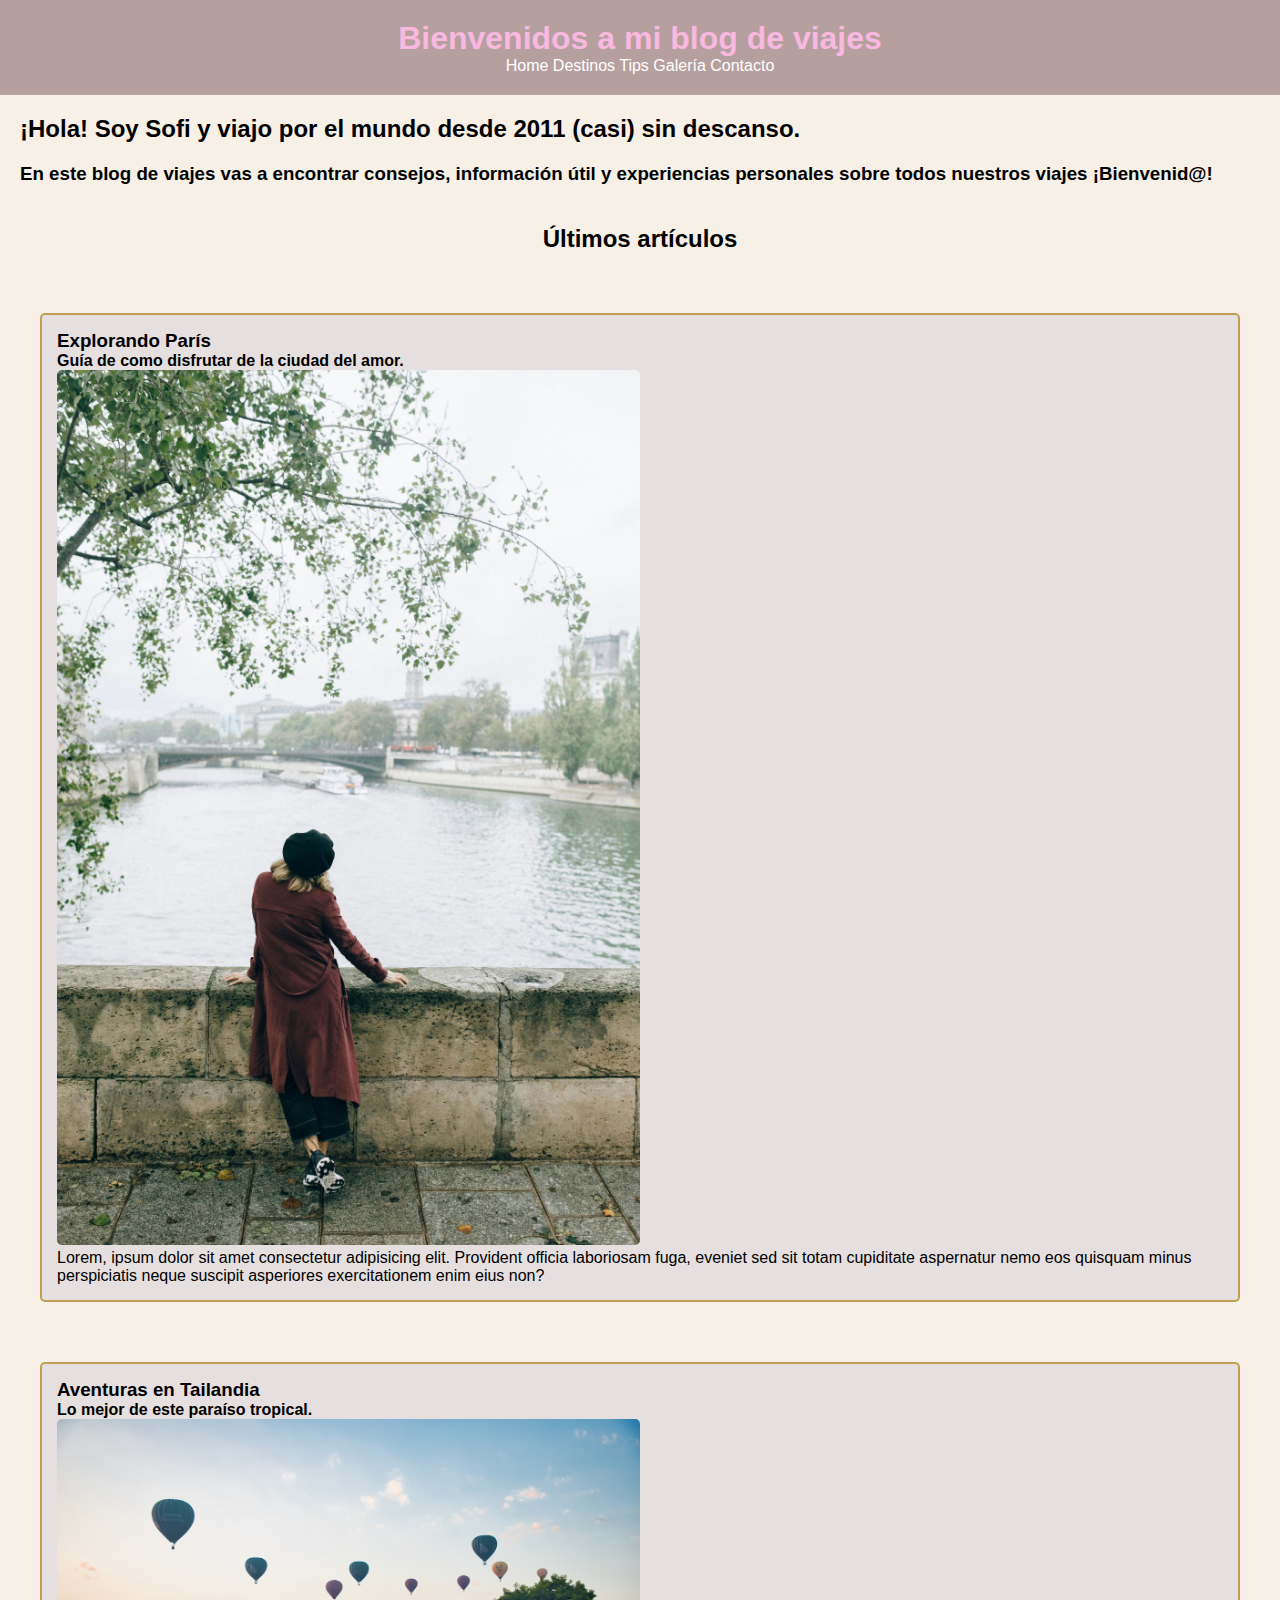
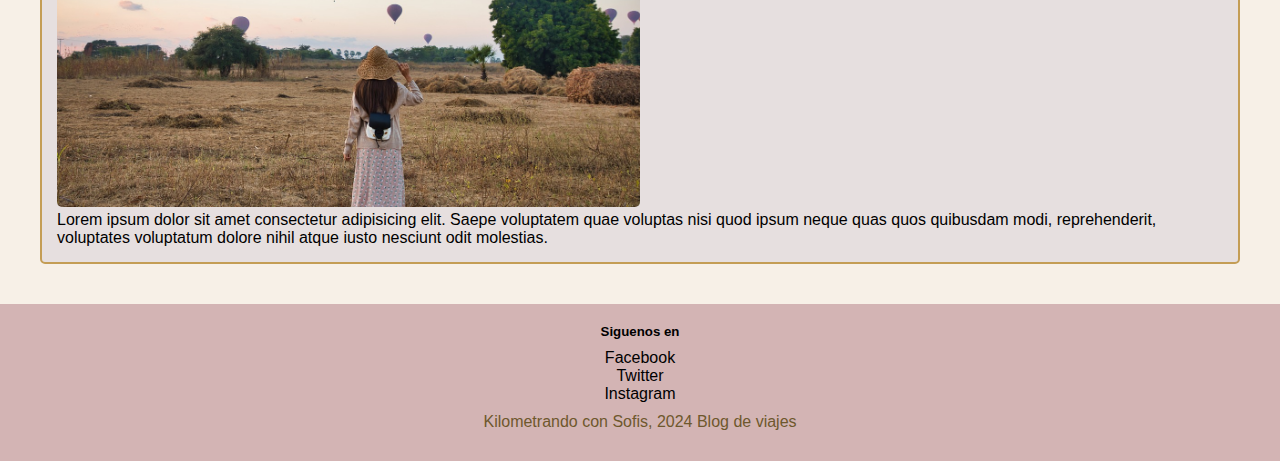
<file: index.html>
<!DOCTYPE html>
<html lang="es">

<head>
    <meta charset="UTF-8">
    <meta name="viewport" content="width=device-width, initial-scale=1.0">
    <link rel="stylesheet" href="./css/style.css">
    <title>Kilometrando con Sofis</title>

        <!--  Facebook -->
        <meta property="og:title" content="Kilometrando con Sofis" />
        <meta property="og:description" content="En este blog de viajes vas a encontrar consejos, información útil y experiencias personales sobre todos nuestros viajes" />
        <meta property="og:url" content="proyecto-coder-a33d.vercel.app" />
        <meta property="og:type" content="website" />
        <meta property="og:locale" content="es_ES" />
    
        <!-- Twitter -->
        <meta name="twitter:card" content="summary_large_image" />
        <meta name="twitter:title" content="Kilometrando con Sofis" />
        <meta name="twitter:description" content="En este blog de viajes vas a encontrar consejos, información útil y experiencias personales sobre todos nuestros viajes" />
        <meta name="twitter:url" content="proyecto-coder-a33d.vercel.app" />
    </head>
    


<body>
    <!-- Encabezado del sitio y menú de navegación -->
    <header>
        <h1>Bienvenidos a mi blog de viajes</h1>
        <nav>
            <!-- Enlaces a las diferentes secciones del sitio -->
            <ul>
                <li>
                    <a href="../index.html">Home</a>
                    <a href="./pages/destinations.html">Destinos</a>
                    <a href="./pages/tips.html">Tips</a>
                    <a href="./pages/gallery.html">Galería</a>
                    <a href="./pages/contact.html">Contacto</a>
                </li>
            </ul>
        </nav>
    </header>

    <main>
        <section>
            <h2>¡Hola! Soy Sofi y viajo por el mundo desde 2011 (casi) sin descanso.</h2>
            <h3>En este blog de viajes vas a encontrar consejos, información útil y experiencias personales sobre todos nuestros viajes
                ¡Bienvenid@!</h3>
            <!-- Sección donde se mostrarán los últimos artículos -->
            <h2 class="titulo-principal">Últimos artículos</h2>
            <article class="articulo-destacado">
                <h3>Explorando París</h3>
                <h4>Guía de como disfrutar de la ciudad del amor.</h4>
                <img src="./img/paris-un.jpg" alt="calles de paris">
                <p>Lorem, ipsum dolor sit amet consectetur adipisicing elit. Provident officia laboriosam fuga, eveniet
                    sed sit totam cupiditate aspernatur nemo eos quisquam minus perspiciatis neque suscipit asperiores
                    exercitationem enim eius non?</p>
            </article>

            <article class="articulo-destacado">
                <h3>Aventuras en Tailandia</h3>
                <h4>Lo mejor de este paraíso tropical.</h4>
                <img src="./img/tailandia-uno.jpg" alt="globos aerostaticos en tailandia">
                <p>Lorem ipsum dolor sit amet consectetur adipisicing elit. Saepe voluptatem quae voluptas nisi quod
                    ipsum neque quas quos quibusdam modi, reprehenderit, voluptates voluptatum dolore nihil atque iusto
                    nesciunt odit molestias.</p>
            </article>
        </section>
    </main>
    <!-- Pie de página -->
    <footer>
        <div>
            <h5>Siguenos en</h5>

            <ul>
                <li>Facebook</li>
                <li>Twitter</li>
                <li>Instagram</li>
            </ul>
        </div>
        <p>Kilometrando con Sofis, 2024 Blog de viajes</p>
    </footer>
</body>

</html>
</file>
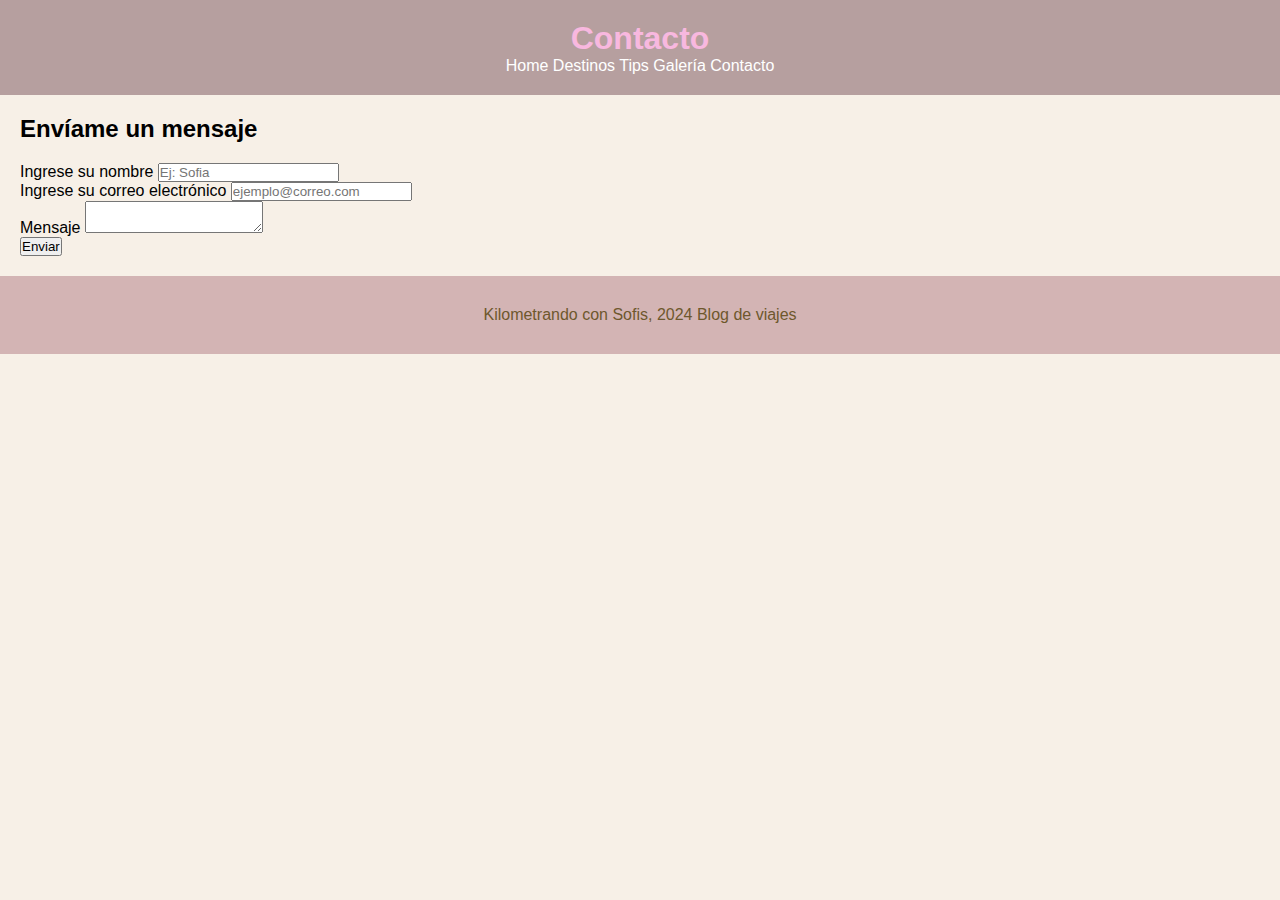
<file: pages/contact.html>
<!DOCTYPE html>
<html lang="es">

<head>
    <meta charset="UTF-8">
    <meta name="viewport" content="width=device-width, initial-scale=1.0">
    <link rel="stylesheet" href="../css/style.css">
    <title>Kilometrando con Sofis - Contacto</title>
</head>

<body>
    <header>
        <h1>Contacto</h1>
        <nav>
            <ul>
                <li>
                    <a href="../index.html">Home</a>
                    <a href="./destinations.html">Destinos</a>
                    <a href="./tips.html">Tips</a>
                    <a href="./gallery.html">Galería</a>
                    <a href="./contact.html">Contacto</a>
                </li>
            </ul>
        </nav>
    </header>

    <main>
        <!-- Formulario de contacto para enviar mensajes -->
        <section>
            <h2>Envíame un mensaje</h2>
            <form action="">
                <div>
                    <label for="nombre">Ingrese su nombre</label>
                    <input type="text" id="nombre" placeholder="Ej: Sofia">
                </div>

                <div>
                    <label for="correo">Ingrese su correo electrónico</label>
                    <input type="email" id="correo" placeholder="ejemplo@correo.com">
                </div>

                <div>
                    <label for="mensaje">Mensaje</label>
                    <textarea id="mensaje"></textarea>
                </div>

                <div>
                    <button type="submit">Enviar</button>
                </div>
            </form>
        </section>
    </main>
    <footer>
        <p>Kilometrando con Sofis, 2024 Blog de viajes</p>
    </footer>
</body>

</html>
</file>
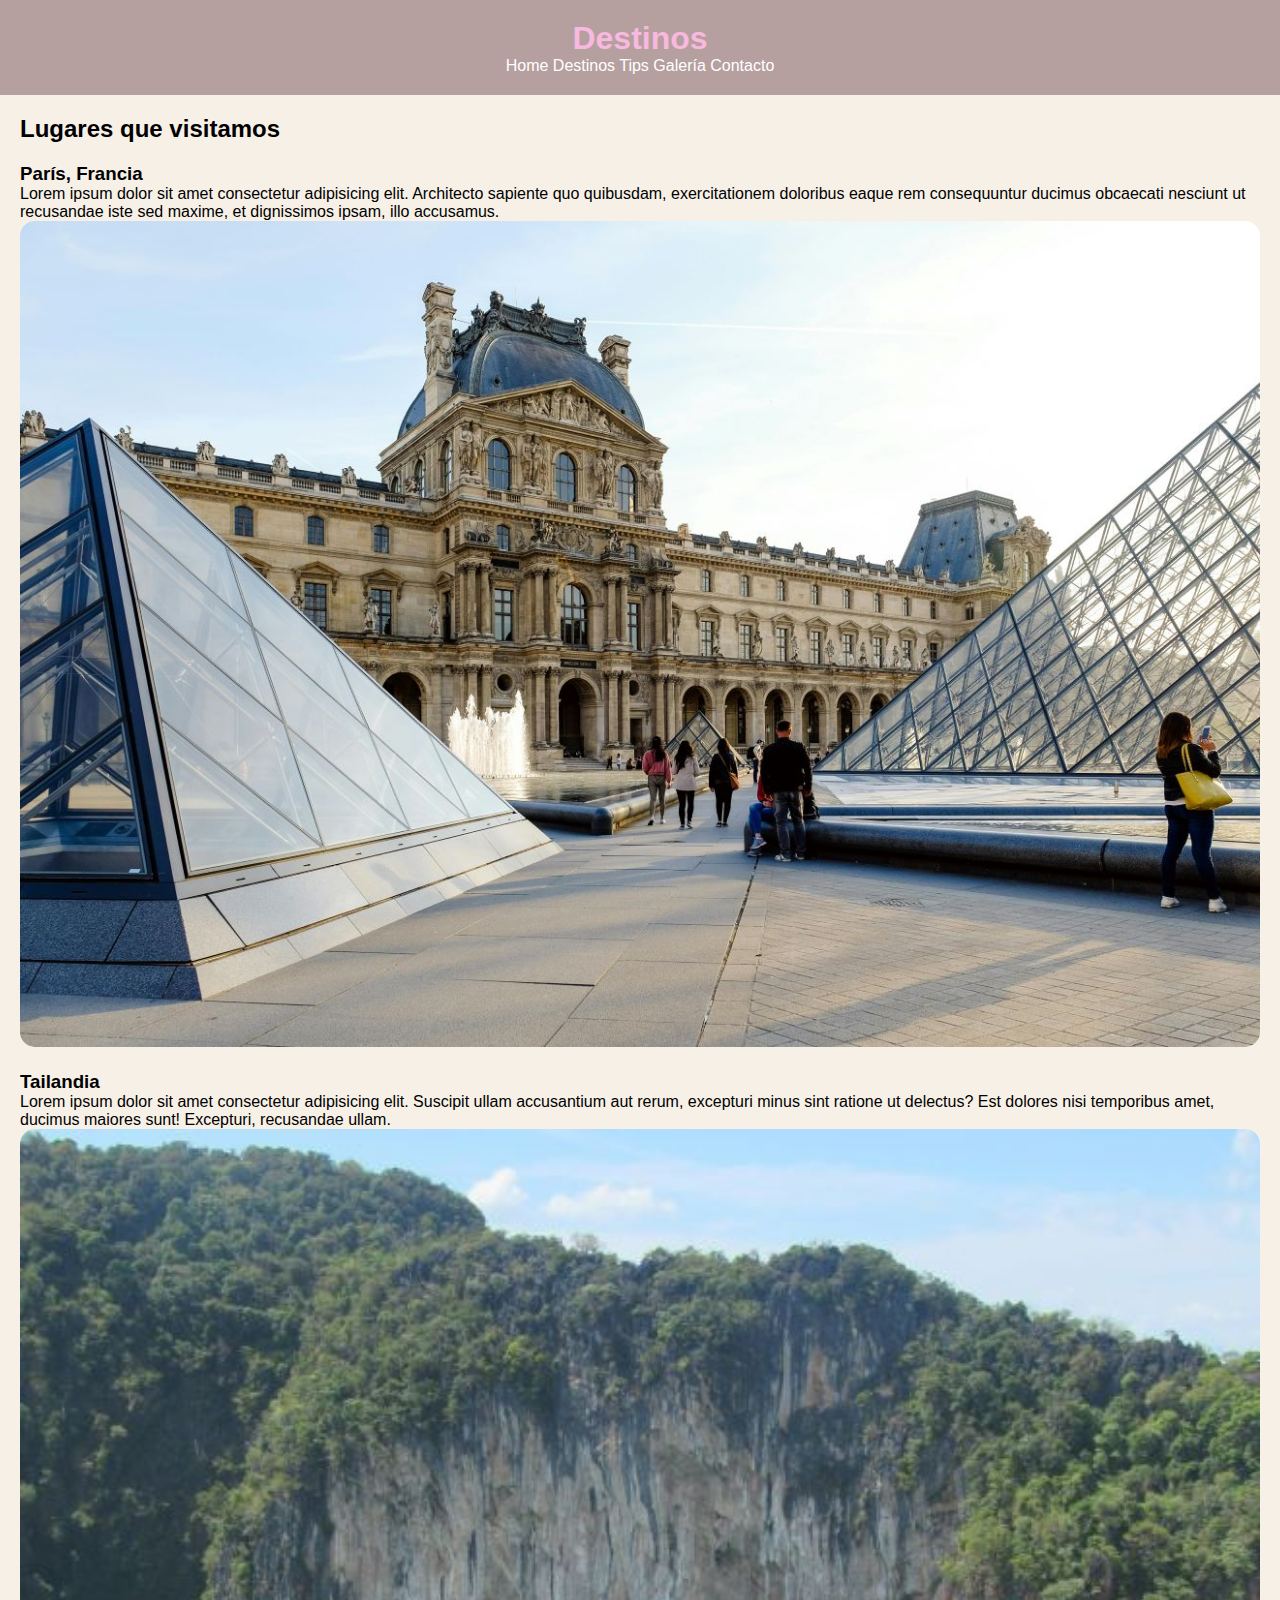
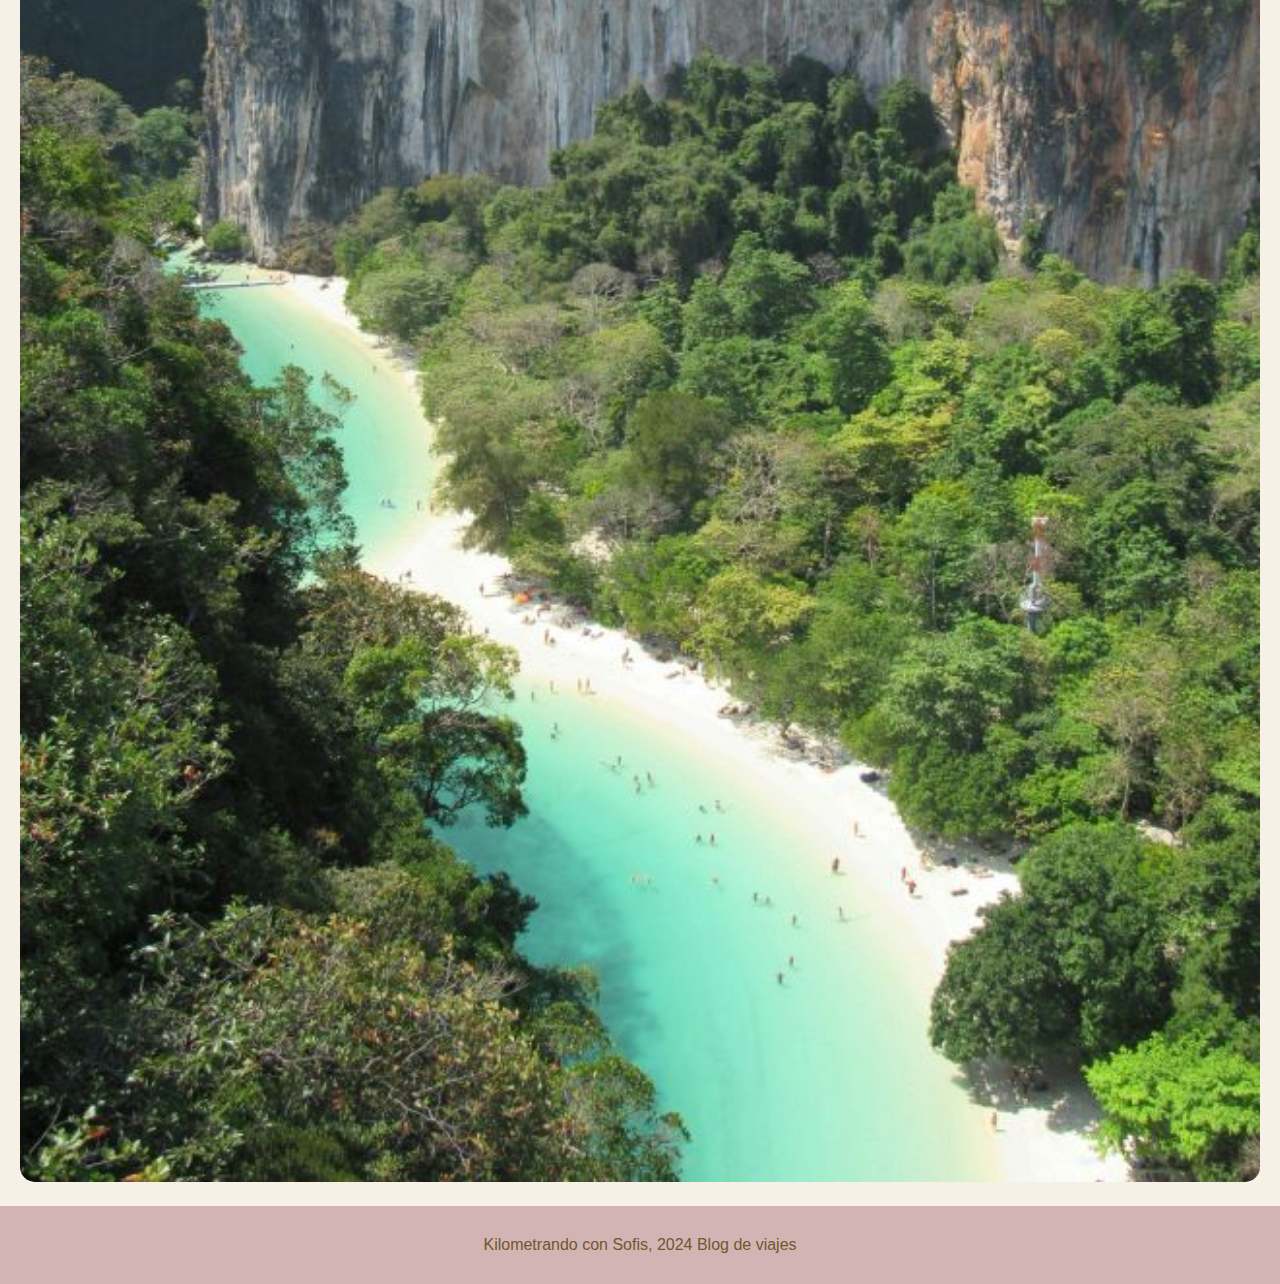
<file: pages/destinations.html>
<!DOCTYPE html>
<html lang="es">

<head>
    <meta charset="UTF-8">
    <meta name="viewport" content="width=device-width, initial-scale=1.0">
    <link rel="stylesheet" href="../css/style.css">
    <title>Kilimetrtando con Sofis - Destinos</title>
</head>

<body>
    <!-- Encabezado con título y navegación-->
    <header>
        <h1>Destinos</h1>
        <nav>
            <ul>
                <li>
                    <a href="../index.html">Home</a>
                    <a href="./destinations.html">Destinos</a>
                    <a href="./tips.html">Tips</a>
                    <a href="./gallery.html">Galería</a>
                    <a href="./contact.html">Contacto</a>
                </li>
            </ul>
        </nav>
    </header>

    <main>
        <!-- Sección donde se listan los destinos visitados -->
        <section>
            <h2>Lugares que visitamos</h2>
            <article>
                <!-- Artículo sobre París -->
                <h3>París, Francia</h3>
                <p>Lorem ipsum dolor sit amet consectetur adipisicing elit. Architecto sapiente quo quibusdam,
                    exercitationem doloribus eaque rem consequuntur ducimus obcaecati nesciunt ut recusandae iste sed
                    maxime, et dignissimos ipsam, illo accusamus.</p>
                <img src="../img/paris-doss.jpg" alt="museo del louvre">
            </article>

            <article>
                <!-- Artículo sobre Tailandia -->
                <h3>Tailandia</h3>
                <p>Lorem ipsum dolor sit amet consectetur adipisicing elit. Suscipit ullam accusantium aut rerum,
                    excepturi minus sint ratione ut delectus? Est dolores nisi temporibus amet, ducimus maiores sunt!
                    Excepturi, recusandae ullam.</p>
                <img src="../img/tailandia-doss.jpg" alt="paraiso tailandes">
            </article>
        </section>
    </main>
    <footer>
        <p>Kilometrando con Sofis, 2024 Blog de viajes</p>
    </footer>
</body>

</html>
</file>
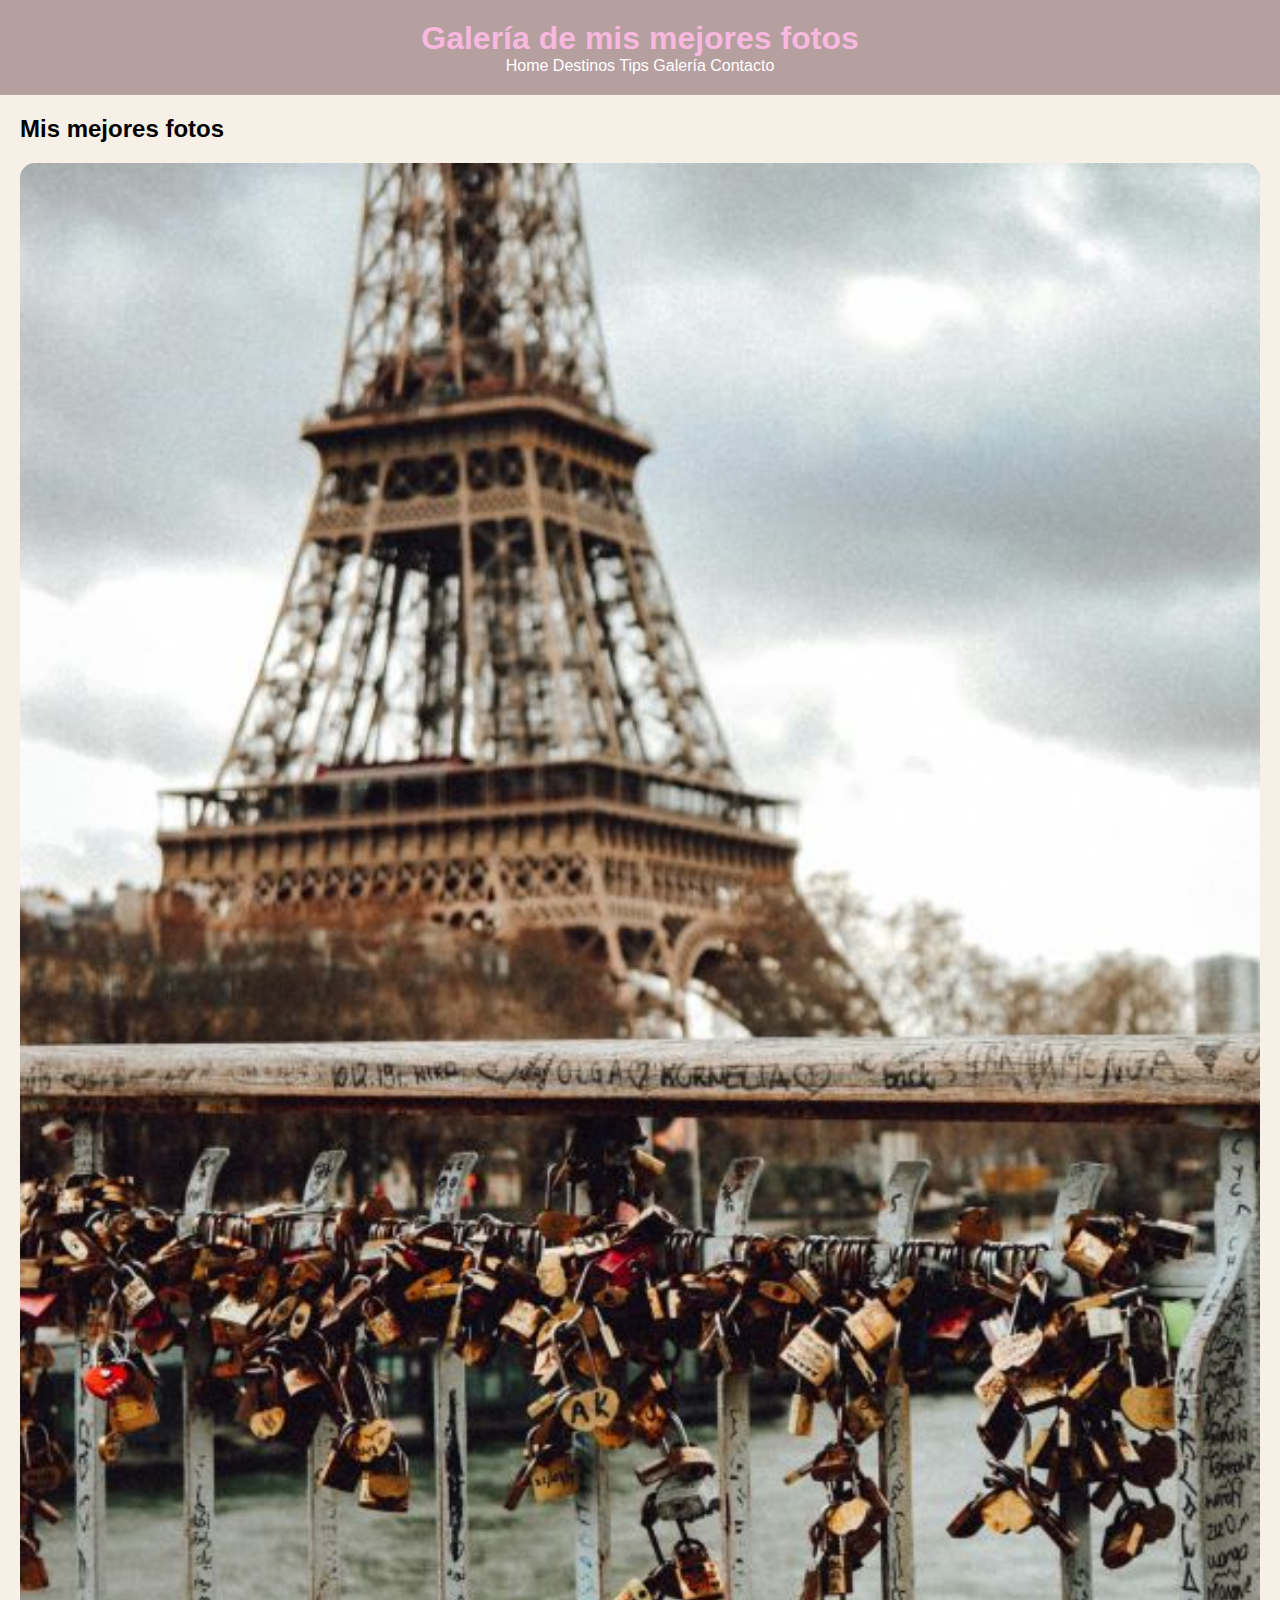
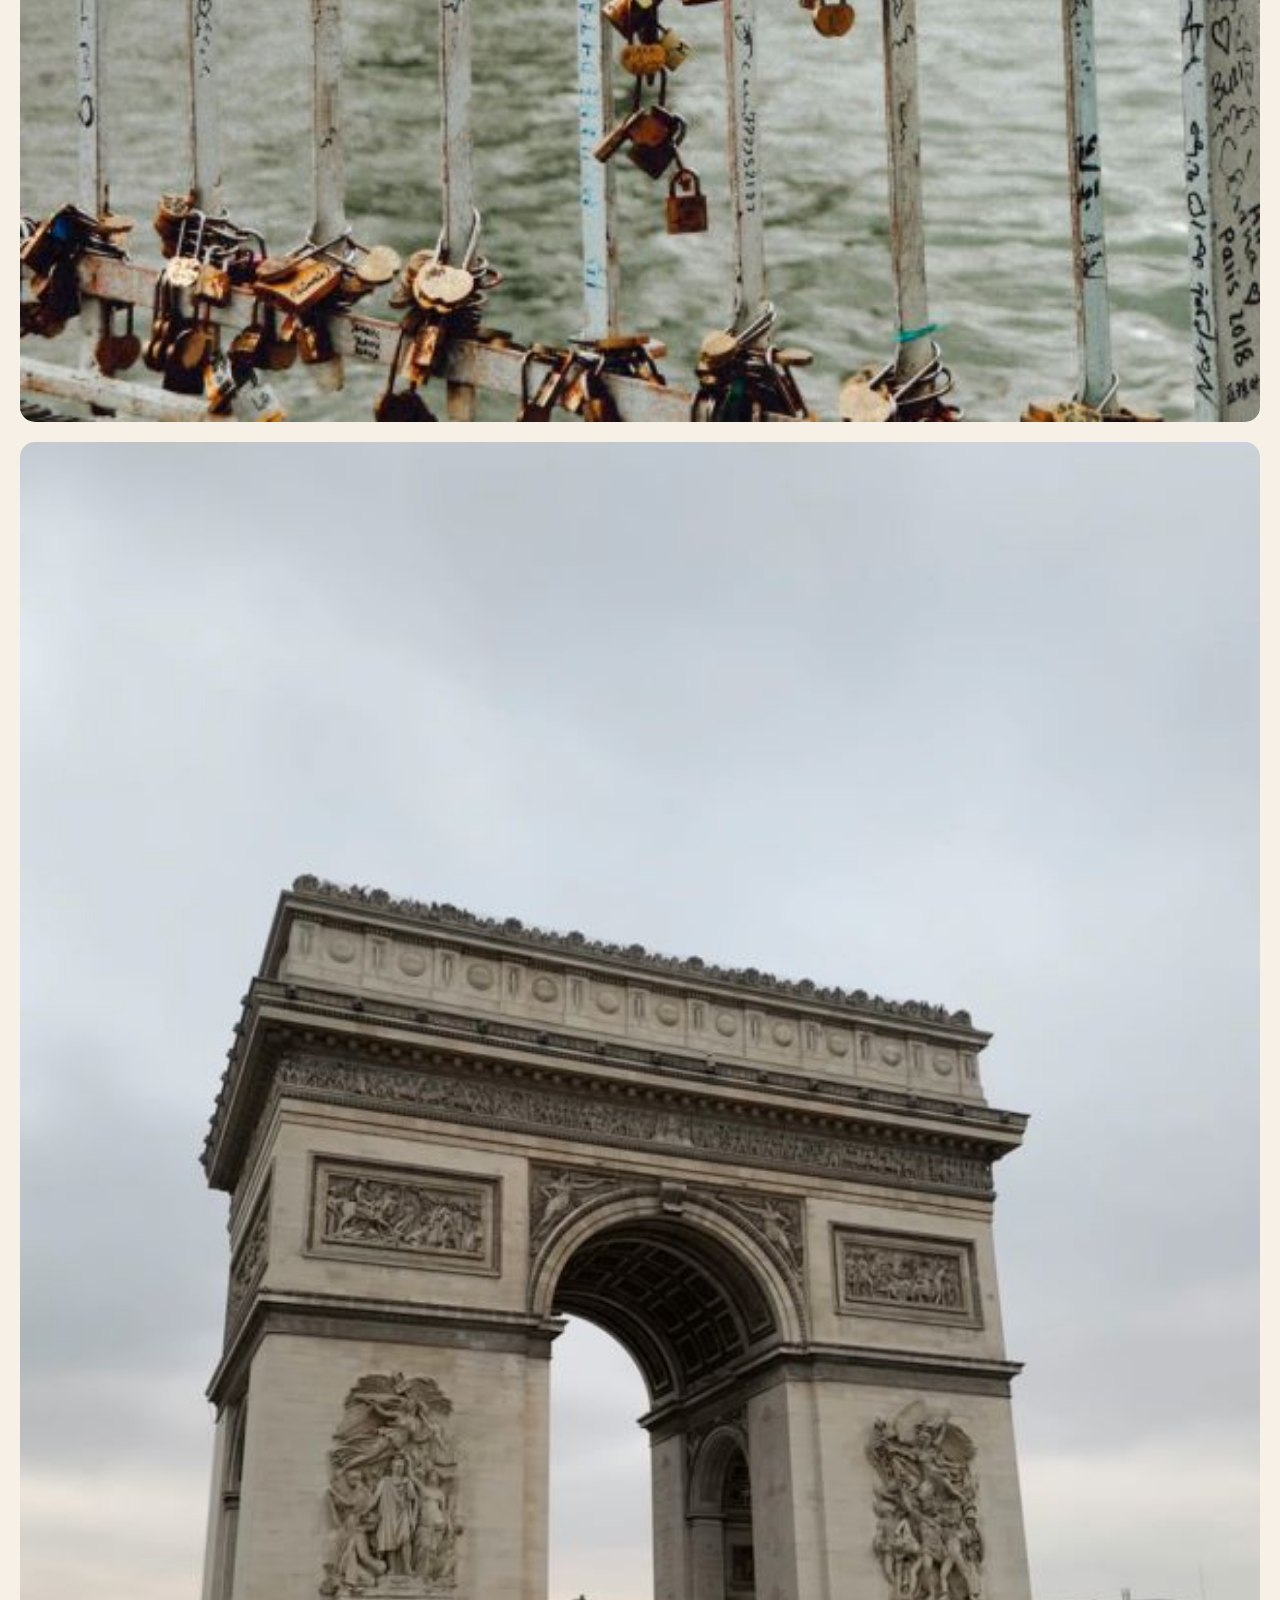
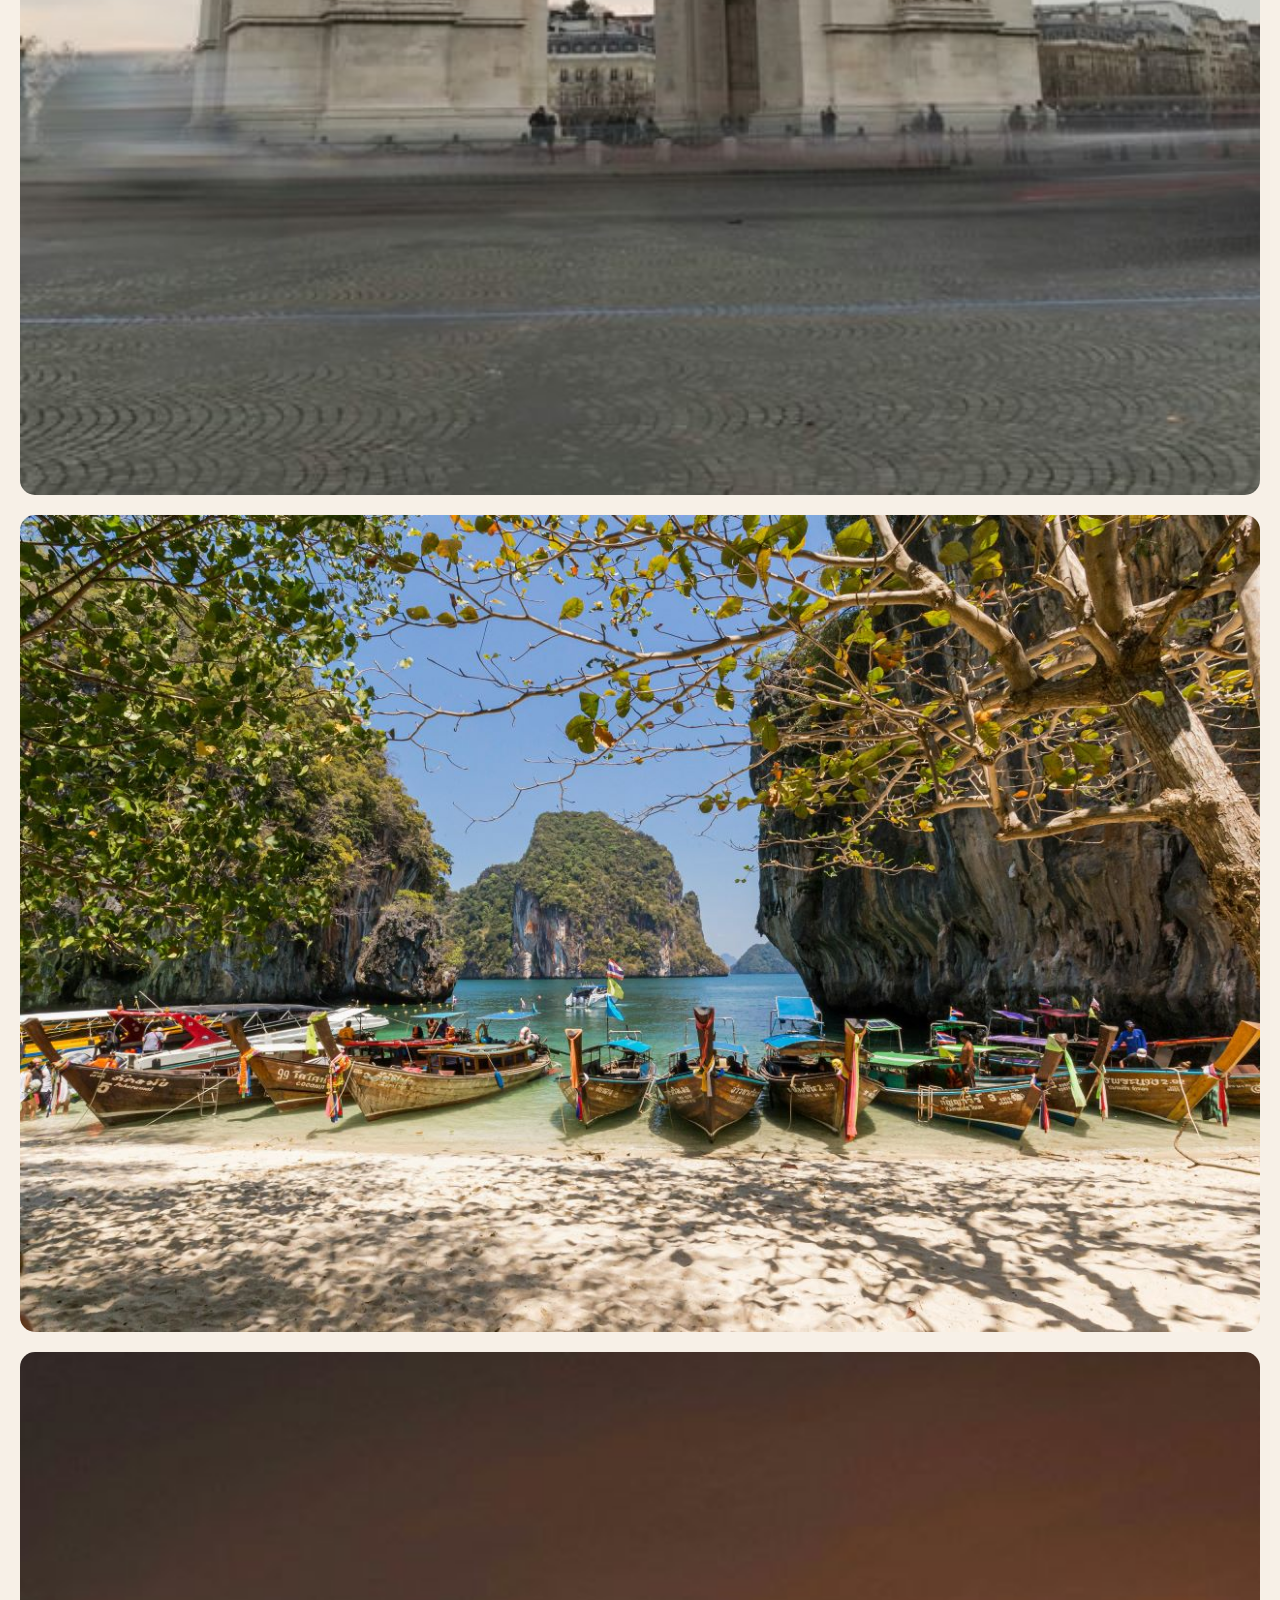
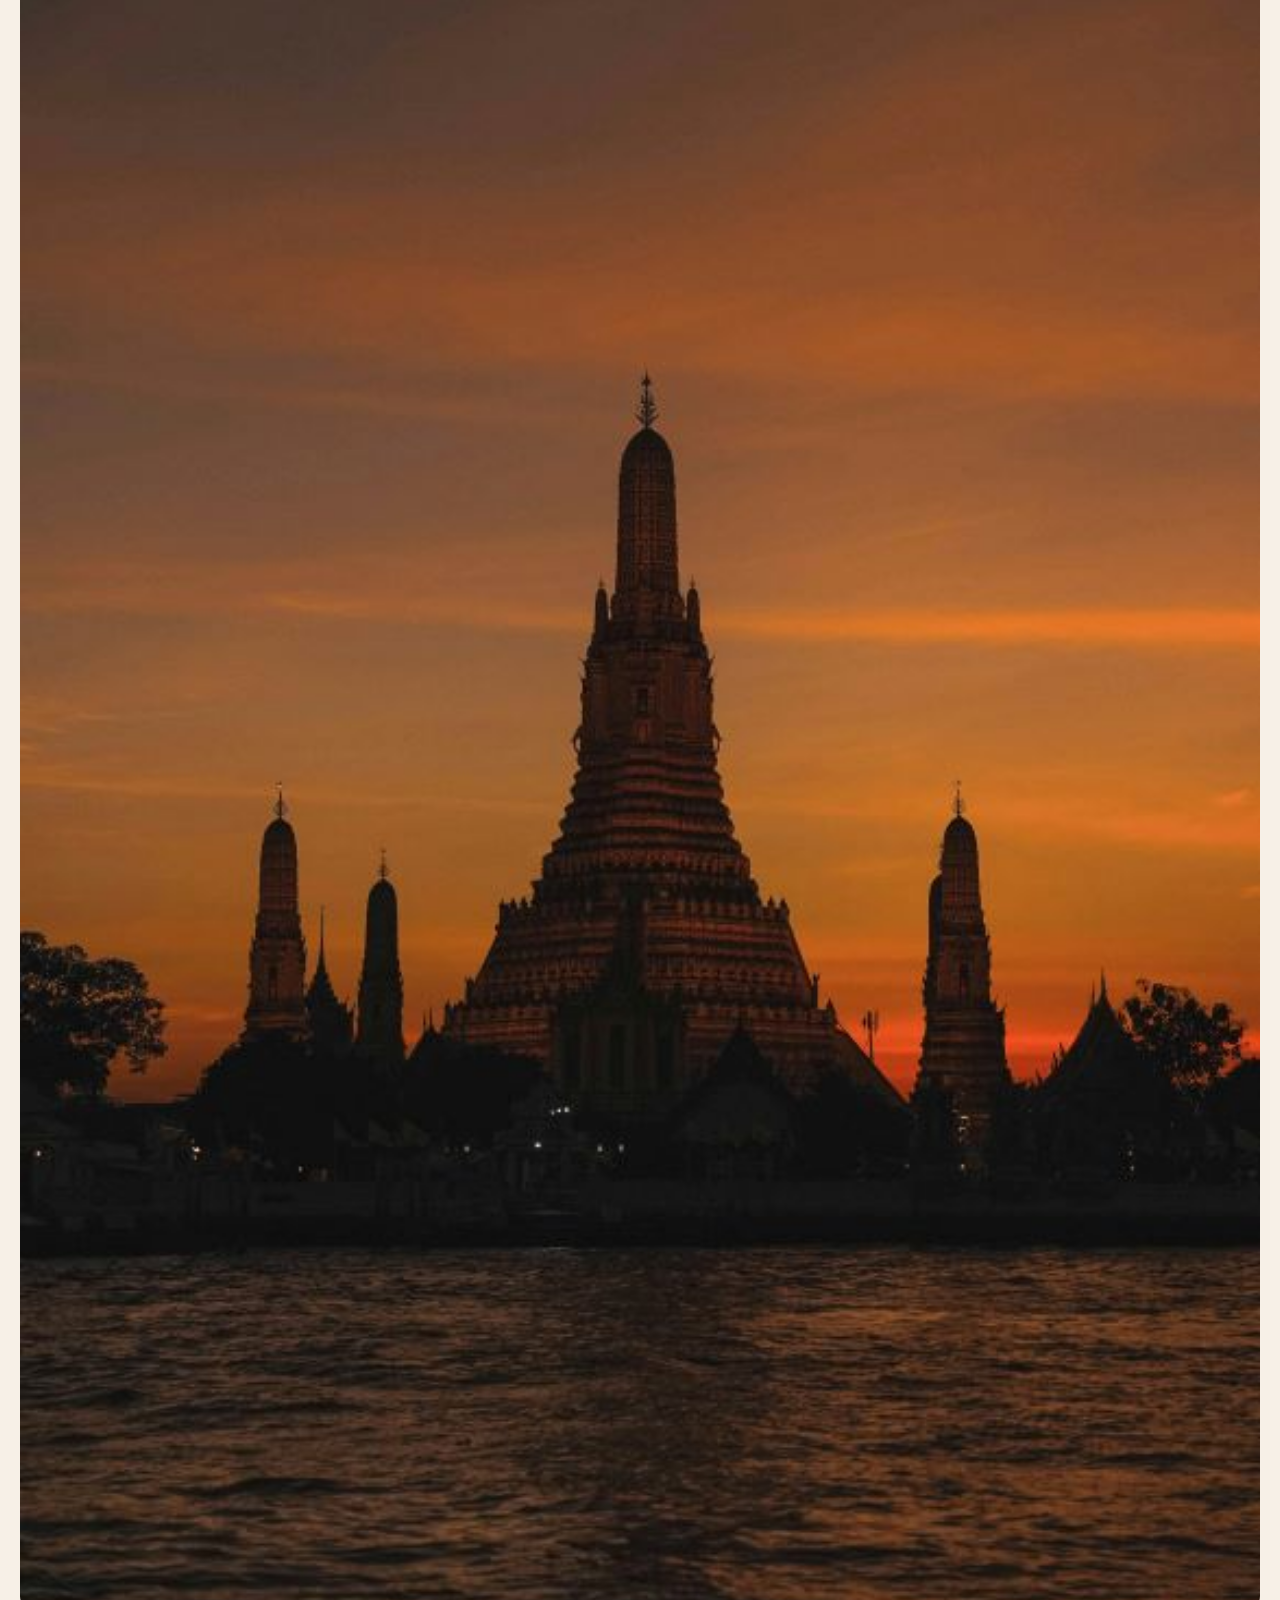
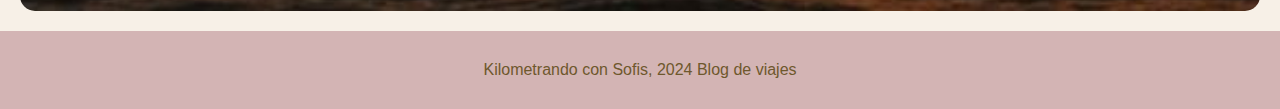
<file: pages/gallery.html>
<!DOCTYPE html>
<html lang="es">

<head>
    <meta charset="UTF-8">
    <meta name="viewport" content="width=device-width, initial-scale=1.0">
    <title>Kilometrando con Sofis - Galería</title>
    <link rel="stylesheet" href="../css/style.css">
</head>

<body>
    <!-- Encabezado con título y navegación-->
    <header>
        <h1>Galería de mis mejores fotos</h1>
        <nav>
            <ul>
                <li>
                    <a href="../index.html">Home</a>
                    <a href="./destinations.html">Destinos</a>
                    <a href="./tips.html">Tips</a>
                    <a href="./gallery.html">Galería</a>
                    <a href="./contact.html">Contacto</a>
                </li>
            </ul>
        </nav>
    </header>
    <main>
        <!-- Sección donde se mostrarán las imágenes de los viajes -->
        <section>
            <h2>Mis mejores fotos</h2>
            <!-- Imágenes de ejemplo -->
            <img src="../img/torreeiffel-paris.jpg" alt="torre eiffel">
            <img src="../img/muro-paris.jpg" alt="arco del triunfo">
            <img src="../img/playa-tailandia.jpg" alt="playa de tailandia">
            <img src="../img/tailandia-cielo.jpg" alt="atardecer en tailandia">
        </section>
    </main>
    <footer>
        <p>Kilometrando con Sofis, 2024 Blog de viajes</p>
    </footer>
</body>
</html>
</file>
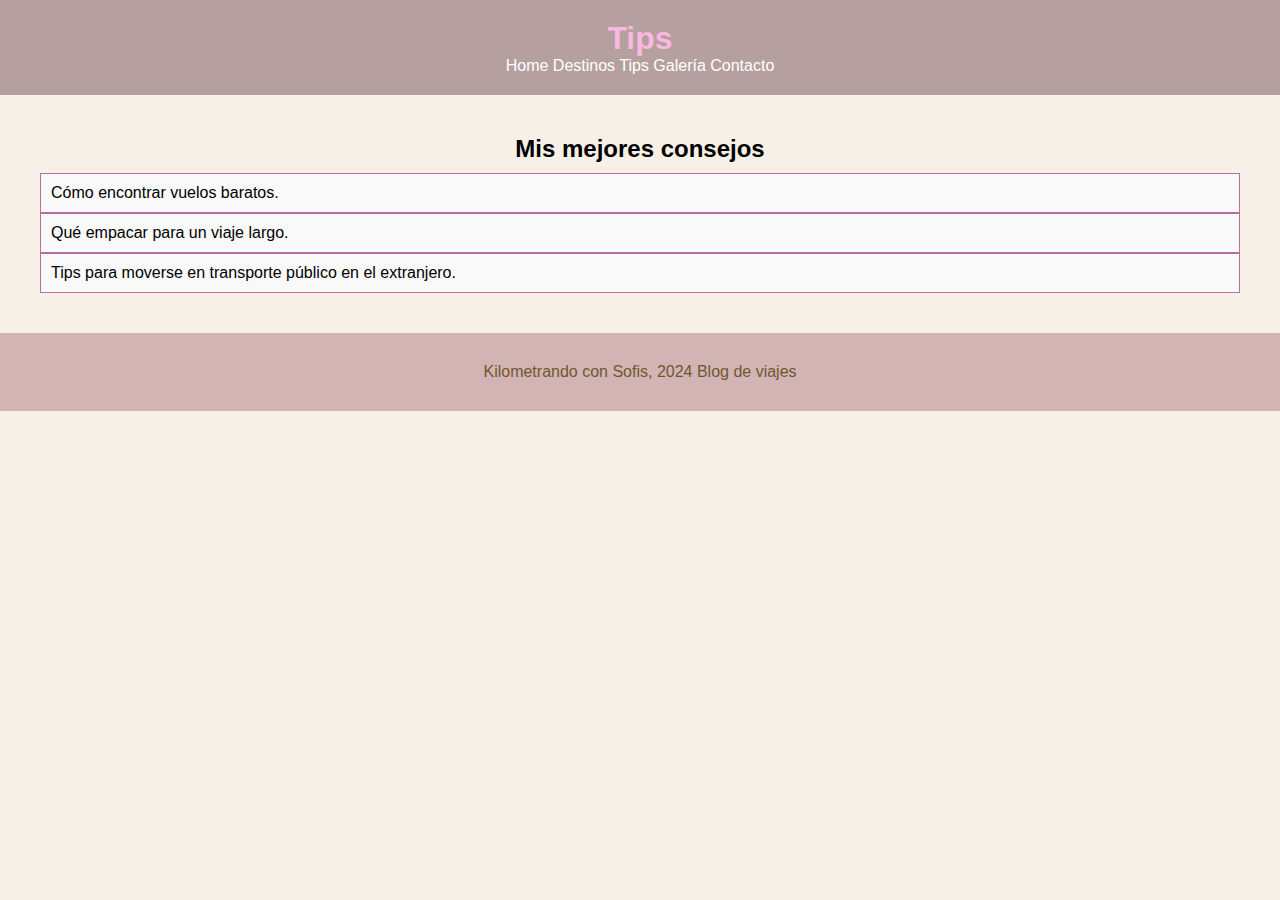
<file: pages/tips.html>
<!DOCTYPE html>
<html lang="es">

<head>
    <meta charset="UTF-8">
    <meta name="viewport" content="width=device-width, initial-scale=1.0">
    <link rel="stylesheet" href="../css/style.css">
    <title>Kilimetrando con Sofis - Consejos</title>
</head>

<body>
    <header>
        <h1>Tips</h1>
        <nav>
            <ul>
                <li>
                    <a href="../index.html">Home</a>
                    <a href="./destinations.html">Destinos</a>
                    <a href="./tips.html">Tips</a>
                    <a href="./gallery.html">Galería</a>
                    <a href="./contact.html">Contacto</a>
                </li>
            </ul>
        </nav>
    </header>

    <main>
        <!-- Listado de consejos útiles para viajar -->
        <section class="tips">
            <h2>Mis mejores consejos</h2>
            <ul>
                <!-- Cada elemento de la lista contenería un consejo -->
                <li>Cómo encontrar vuelos baratos.</li>
                <li>Qué empacar para un viaje largo.</li>
                <li>Tips para moverse en transporte público en el extranjero.</li>
            </ul>
        </section>
    </main>
    <footer>
        <p>Kilometrando con Sofis, 2024 Blog de viajes</p>
    </footer>
</body>

</html>
</file>
<file: css/style.css>
/* Reseteo de CSS */
* {
    margin: 0;
    padding: 0;

    box-sizing: border-box;
}

h1 {
    color: rgb(248, 184, 223);
}

body {
    font-family: 'Franklin Gothic Medium', 'Arial Narrow', Arial, sans-serif;
    margin: 0;
    padding: 0;
    background-color: rgb(247, 240, 231);
}

header {
    background: #b69f9f;
    padding: 20px 0;
    text-align: center;
}

nav ul {
    list-style: none;
    padding: 0;
    display: flex;
    justify-content: center;
}

nav ul li {
    margin: 0 15px;
}

nav a {
    color: white;
    text-decoration: none;
}

main {
    padding: 20px;
}

.titulo-principal {
    text-align: center;
    margin: 20px 0;
}

/* Sección de artículos */
section {
    display: grid;
    grid-template-columns: repeat(3, 1fr);
    gap: 20px;
}

.articulo-destacado {
    border: 2px solid #c49d55;
    border-radius: 5px;
    margin: 20px;
    padding: 15px;
    background-color: #e6dfdf;
}

.articulo-destacado img {
    max-width: 50%;
    height: auto;
    border-radius: 5px;
}

section {
    grid-template-columns: 1fr;
}

section img {
    width: 100%;
    border-radius: 15px;
}

/* Sección de consejos */
.tips {
    padding: 20px;
    display: grid;
    grid-template-columns: 1fr;
    gap: 10px;
}

.tips h2 {
    text-align: center;
}

.tips ul {
    list-style: none;
    padding: 0;
}

.tips ul li {
    border: 1px solid #b86ea5;
    color: black;
    padding: 10px;
    background-color: #f9f9f9;
}

/* Estilos para el footer */
footer {
    background: #d3b4b4;
    color: black;
    text-align: center;
    padding: 20px 0;
}

footer div h5 {
    margin-bottom: 10px;
}

footer p {
    color: #6e582d;
    text-decoration: none;
    margin: 10px;

    /* Media Queries */

    /* Para pantallas hasta 600px */
    @media (max-width: 600px) {
        nav ul li {
            display: block;
            margin: 10px 0;
        }
    }

    /* Pantallas desde 601px hasta 900px */
    @media (max-width: 601px) and (max-width: 900px) {
        .tips {
            grid-template-columns: repeat(2, 1fr);
        }

        .tips ul li {
            font-size: 16px;
        }
    }

    /* Pantallas de 901px a 1400px */
    @media (min-width: 901px) and (max-width: 1400px) {
        .tips {
            max-width: 800px;
            margin: auto;
            grid-template-columns: repeat(3, 1fr);
        }

        .tips ul li {
            font-size: 18px;
        }
    }
</file>
